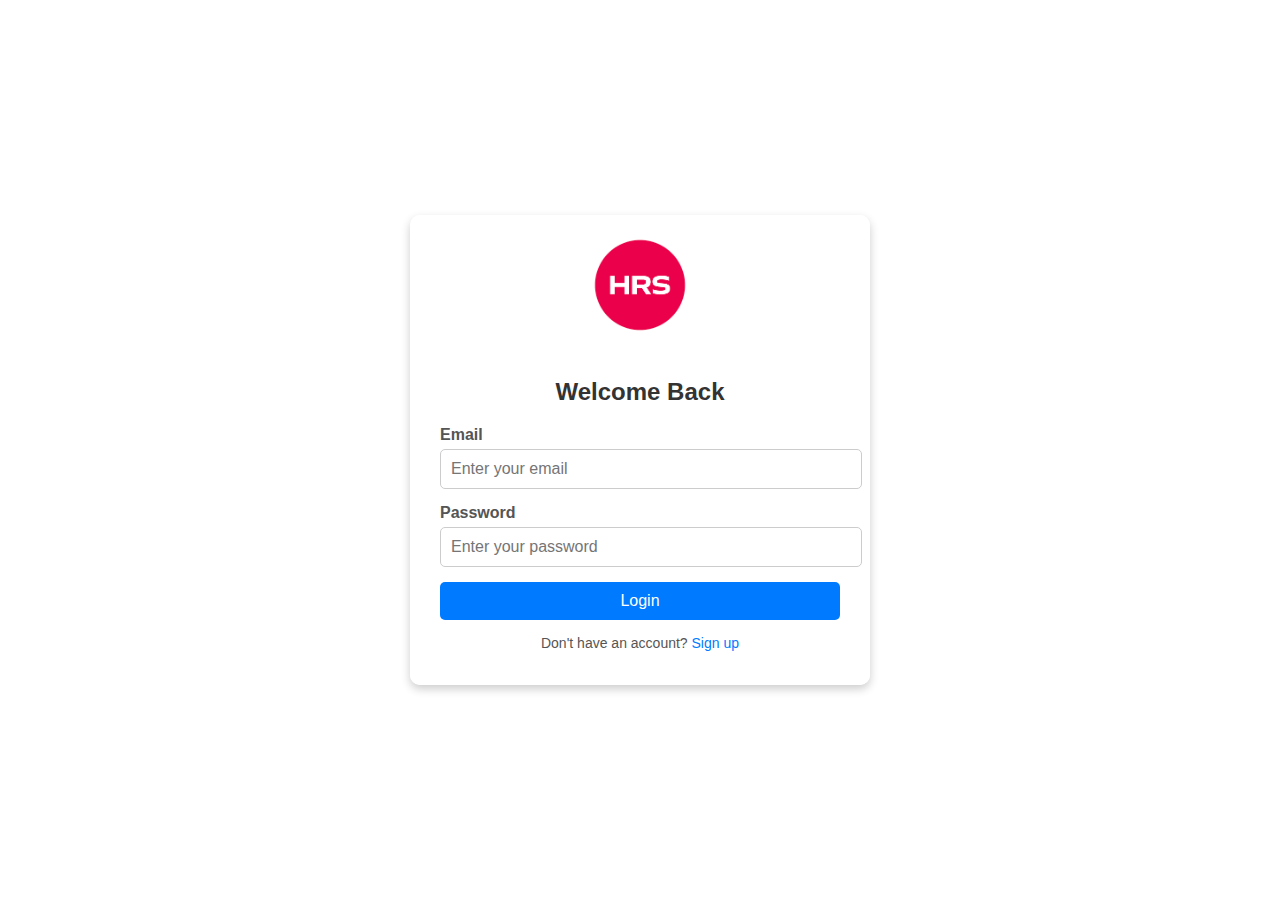
<file: loginPage/index.html>
<!DOCTYPE html>
<html lang="en">
    <head>
        <meta charset="UTF-8" />
        <meta name="viewport" content="width=device-width, initial-scale=1.0" />
        <title>Login Page</title>
        <link rel="stylesheet" href="css/styles.css" />
        <style>
            body {
                background-image: url('https://images.pexels.com/photos/6804612/pexels-photo-6804612.jpeg?auto=compress&cs=tinysrgb&w=600');
                background-size: cover;
                background-position: center;
                background-repeat: no-repeat;
                min-height: 100vh;
            }
        </style>
    </head>
    <body>
        <div class="login-container">
            <div class="login-box">
                <img src="/loginPage/images/logo.png" alt="Logo" class="logo" />
                <h2>Welcome Back</h2>
                <form action="#" method="POST">
                    <div class="input-group">
                        <label for="email">Email</label>
                        <input
                            type="email"
                            id="email"
                            name="email"
                            placeholder="Enter your email"
                            required
                        />
                    </div>
                    <div class="input-group">
                        <label for="password">Password</label>
                        <input
                            type="password"
                            id="password"
                            name="password"
                            placeholder="Enter your password"
                            required
                        />
                    </div>
                    <button type="submit" class="login-btn">Login</button>
                    <p class="signup-link">
                        Don't have an account? <a href="#">Sign up</a>
                    </p>
                </form>
            </div>
        </div>
    </body>
</html>
</file>
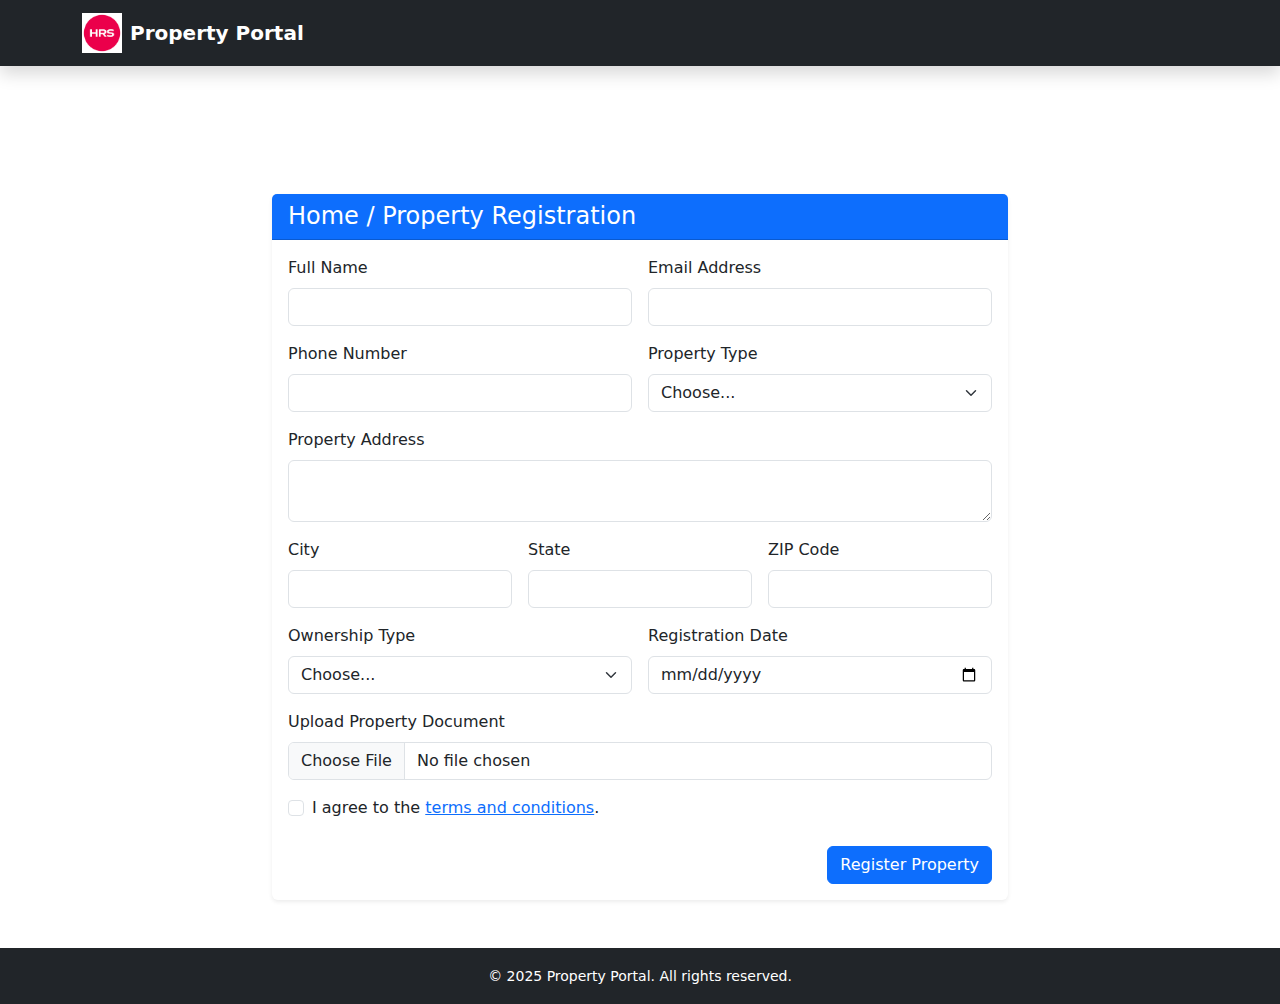
<file: RegistrationProtal/index.html>
<!DOCTYPE html>
<html lang="en">
<head>
  <meta charset="UTF-8" />
  <meta name="viewport" content="width=device-width, initial-scale=1.0"/>
  <title>Property Registration Portal</title>
  <link href="https://cdn.jsdelivr.net/npm/bootstrap@5.3.0/dist/css/bootstrap.min.css" rel="stylesheet"/>
  <link href="css/style.css" rel="stylesheet"/>
</head>
<body>

<!-- Navbar -->
<nav class="navbar navbar-expand-lg navbar-dark bg-dark shadow">
  <div class="container">
    <a class="navbar-brand fw-bold d-flex align-items-center" href="#"><img src="images/logo.png" alt="Logo" height="40" class="me-2">Property Portal</a>
  </div>
</nav>

<!-- Registration Form -->
<section class="registration-form py-5" style="background: url('https://images.pexels.com/photos/323780/pexels-photo-323780.jpeg?auto=compress&cs=tinysrgb&w=600') no-repeat center center; background-size: cover;">
  <div class="container">
    <div class="row justify-content-center">
      <div class="col-lg-8">
        <div class="card shadow-sm border-0">
          <div class="card-header bg-primary text-white">
            <h4 class="mb-0">Home / Property Registration</h4>
          </div>
          <div class="card-body">
            <form id="propertyForm" novalidate>
              <div class="row g-3">
                <div class="col-md-6">
                  <label class="form-label">Full Name</label>
                  <input type="text" class="form-control" required />
                </div>
                <div class="col-md-6">
                  <label class="form-label">Email Address</label>
                  <input type="email" class="form-control" required />
                </div>
                <div class="col-md-6">
                  <label class="form-label">Phone Number</label>
                  <input type="tel" class="form-control" required />
                </div>
                <div class="col-md-6">
                  <label class="form-label">Property Type</label>
                  <select class="form-select" required>
                    <option selected disabled value="">Choose...</option>
                    <option>Apartment</option>
                    <option>Villa</option>
                    <option>Land</option>
                    <option>Commercial</option>
                  </select>
                </div>
                <div class="col-12">
                  <label class="form-label">Property Address</label>
                  <textarea class="form-control" rows="2" required></textarea>
                </div>
                <div class="col-md-4">
                  <label class="form-label">City</label>
                  <input type="text" class="form-control" required />
                </div>
                <div class="col-md-4">
                  <label class="form-label">State</label>
                  <input type="text" class="form-control" required />
                </div>
                <div class="col-md-4">
                  <label class="form-label">ZIP Code</label>
                  <input type="text" class="form-control" required />
                </div>
                <div class="col-md-6">
                  <label class="form-label">Ownership Type</label>
                  <select class="form-select" required>
                    <option selected disabled value="">Choose...</option>
                    <option>Owned</option>
                    <option>Leased</option>
                    <option>Inherited</option>
                  </select>
                </div>
                <div class="col-md-6">
                  <label class="form-label">Registration Date</label>
                  <input type="date" class="form-control" required />
                </div>
                <div class="col-12">
                  <label class="form-label">Upload Property Document</label>
                  <input type="file" class="form-control" required />
                </div>
                <div class="col-12">
                  <div class="form-check">
                    <input class="form-check-input" type="checkbox" id="termsCheck" required />
                    <label class="form-check-label" for="termsCheck">
                      I agree to the <a href="#">terms and conditions</a>.
                    </label>
                  </div>
                </div>
              </div>
              <div class="mt-4 text-end">
                <button type="submit" class="btn btn-primary">Register Property</button>
              </div>
            </form>
          </div>
        </div>
      </div>
    </div>
  </div>
</section>

<!-- Footer -->
<footer class="bg-dark text-white text-center py-3">
  <div class="container">
    <small>&copy; 2025 Property Portal. All rights reserved.</small>
  </div>
</footer>

<script src="https://cdn.jsdelivr.net/npm/bootstrap@5.3.0/dist/js/bootstrap.bundle.min.js"></script>
<script>
  // Simple client-side form validation
  document.getElementById('propertyForm').addEventListener('submit', function (e) {
    if (!this.checkValidity()) {
      e.preventDefault();
      e.stopPropagation();
    }
    this.classList.add('was-validated');
  });
</script>
</body>
</html>
</file>
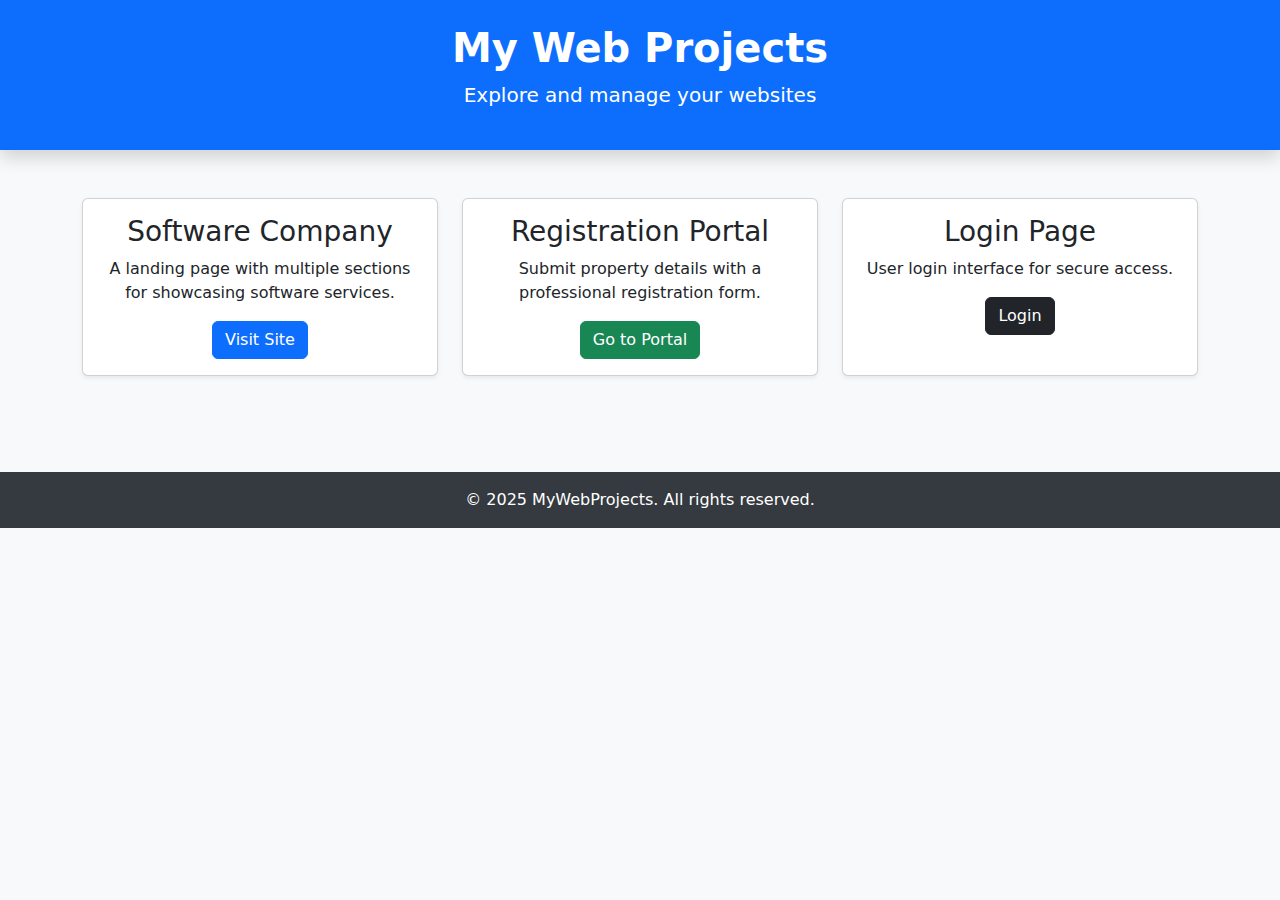
<file: Root-Tester-Hrs/index.html>
<!DOCTYPE html>
<html lang="en">
<head>
  <meta charset="UTF-8">
  <meta name="viewport" content="width=device-width, initial-scale=1">
  <title>My Web Projects</title>
  <link href="https://cdn.jsdelivr.net/npm/bootstrap@5.3.0/dist/css/bootstrap.min.css" rel="stylesheet">
  <style>
    body {
      background: #f8f9fa;
    }
    .project-card {
      transition: transform 0.2s;
    }
    .project-card:hover {
      transform: translateY(-5px);
    }
    footer {
      background: #343a40;
      color: white;
    }
  </style>
</head>
<body>

  <!-- Header -->
  <header class="bg-primary text-white py-4 shadow">
    <div class="container text-center">
      <h1 class="fw-bold">My Web Projects</h1>
      <p class="lead">Explore and manage your websites</p>
    </div>
  </header>

  <!-- Body -->
  <main class="container py-5">
    <div class="row g-4">

      <!-- Software Company -->
      <div class="col-md-4">
        <div class="card project-card shadow-sm h-100">
          <div class="card-body text-center">
            <h3 class="card-title">Software Company</h3>
            <p class="card-text">A landing page with multiple sections for showcasing software services.</p>
            <a href="SoftwareCompanyDesign/index.html" class="btn btn-primary">Visit Site</a>
          </div>
        </div>
      </div>

      <!-- Registration Portal -->
      <div class="col-md-4">
        <div class="card project-card shadow-sm h-100">
          <div class="card-body text-center">
            <h3 class="card-title">Registration Portal</h3>
            <p class="card-text">Submit property details with a professional registration form.</p>
            <a href="RegistrationProtal/index.html" class="btn btn-success">Go to Portal</a>
          </div>
        </div>
      </div>

      <!-- Login Page -->
      <div class="col-md-4">
        <div class="card project-card shadow-sm h-100">
          <div class="card-body text-center">
            <h3 class="card-title">Login Page</h3>
            <p class="card-text">User login interface for secure access.</p>
            <a href="loginPage/index.html" class="btn btn-dark">Login</a>
          </div>
        </div>
      </div>

    </div>
  </main>

  <!-- Footer -->
  <footer class="text-center py-3 mt-5">
    <div class="container">
      <p class="mb-0">© 2025 MyWebProjects. All rights reserved.</p>
    </div>
  </footer>

  <script src="https://cdn.jsdelivr.net/npm/bootstrap@5.3.0/dist/js/bootstrap.bundle.min.js"></script>
</body>
</html>
</file>
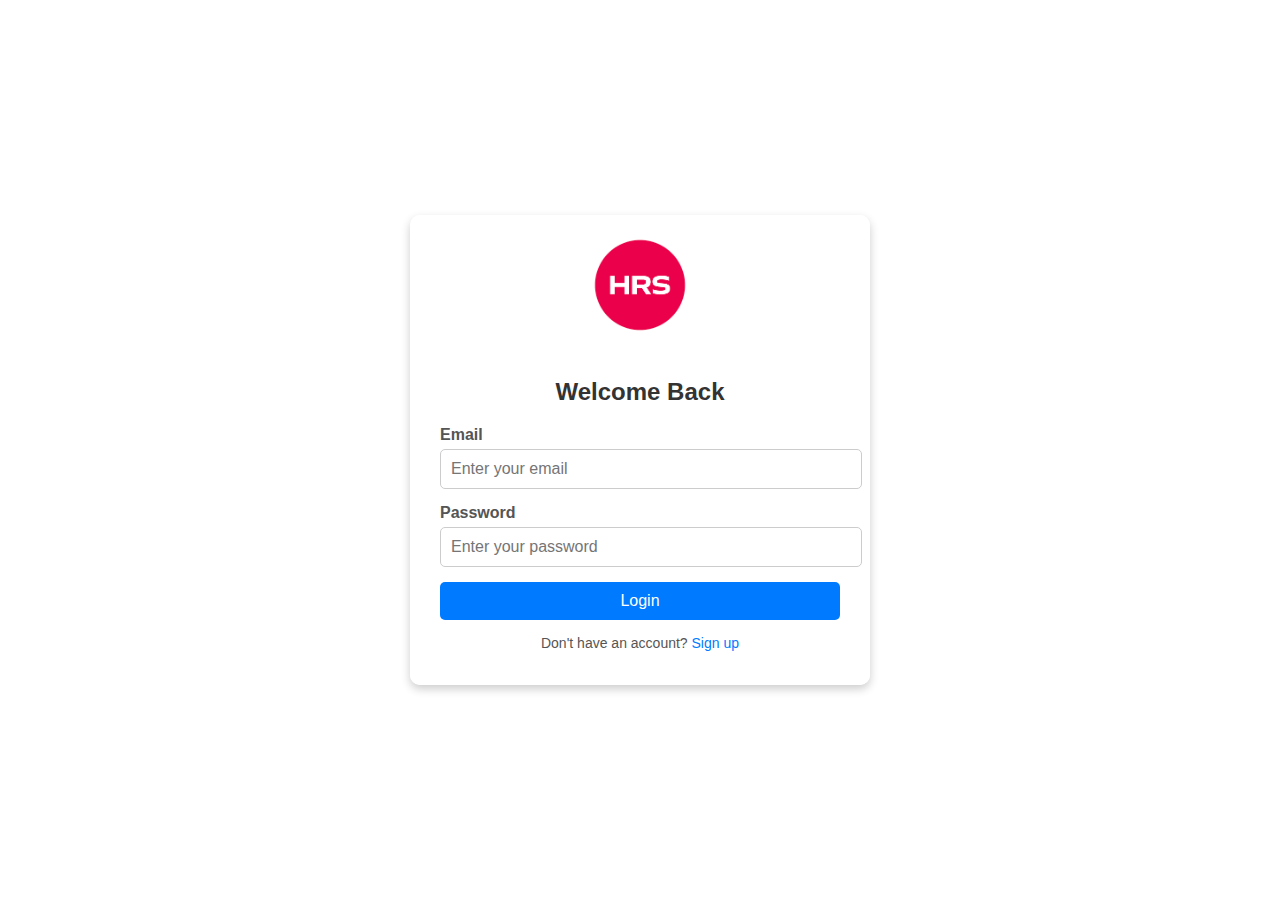
<file: Root-Tester-Hrs/loginPage/index.html>
<!DOCTYPE html>
<html lang="en">
    <head>
        <meta charset="UTF-8" />
        <meta name="viewport" content="width=device-width, initial-scale=1.0" />
        <title>Login Page</title>
        <link rel="stylesheet" href="css/styles.css" />
        <style>
            body {
                background-image: url('https://images.pexels.com/photos/6804612/pexels-photo-6804612.jpeg?auto=compress&cs=tinysrgb&w=600');
                background-size: cover;
                background-position: center;
                background-repeat: no-repeat;
                min-height: 100vh;
            }
        </style>
    </head>
    <body>
        <div class="login-container">
            <div class="login-box">
                <img src="/loginPage/images/logo.png" alt="Logo" class="logo" />
                <h2>Welcome Back</h2>
                <form action="/login" method="POST">
                    <div class="input-group">
                        <label for="email">Email</label>
                        <input
                            type="email"
                            id="email"
                            name="email"
                            placeholder="Enter your email"
                            required
                        />
                    </div>
                    <div class="input-group">
                        <label for="password">Password</label>
                        <input
                            type="password"
                            id="password"
                            name="password"
                            placeholder="Enter your password"
                            required
                        />
                    </div>
                    <button type="submit" class="login-btn">Login</button>
                    <p class="signup-link">
                        Don't have an account? <a href="#">Sign up</a>
                    </p>
                </form>
            </div>
        </div>
    </body>
</html>
</file>
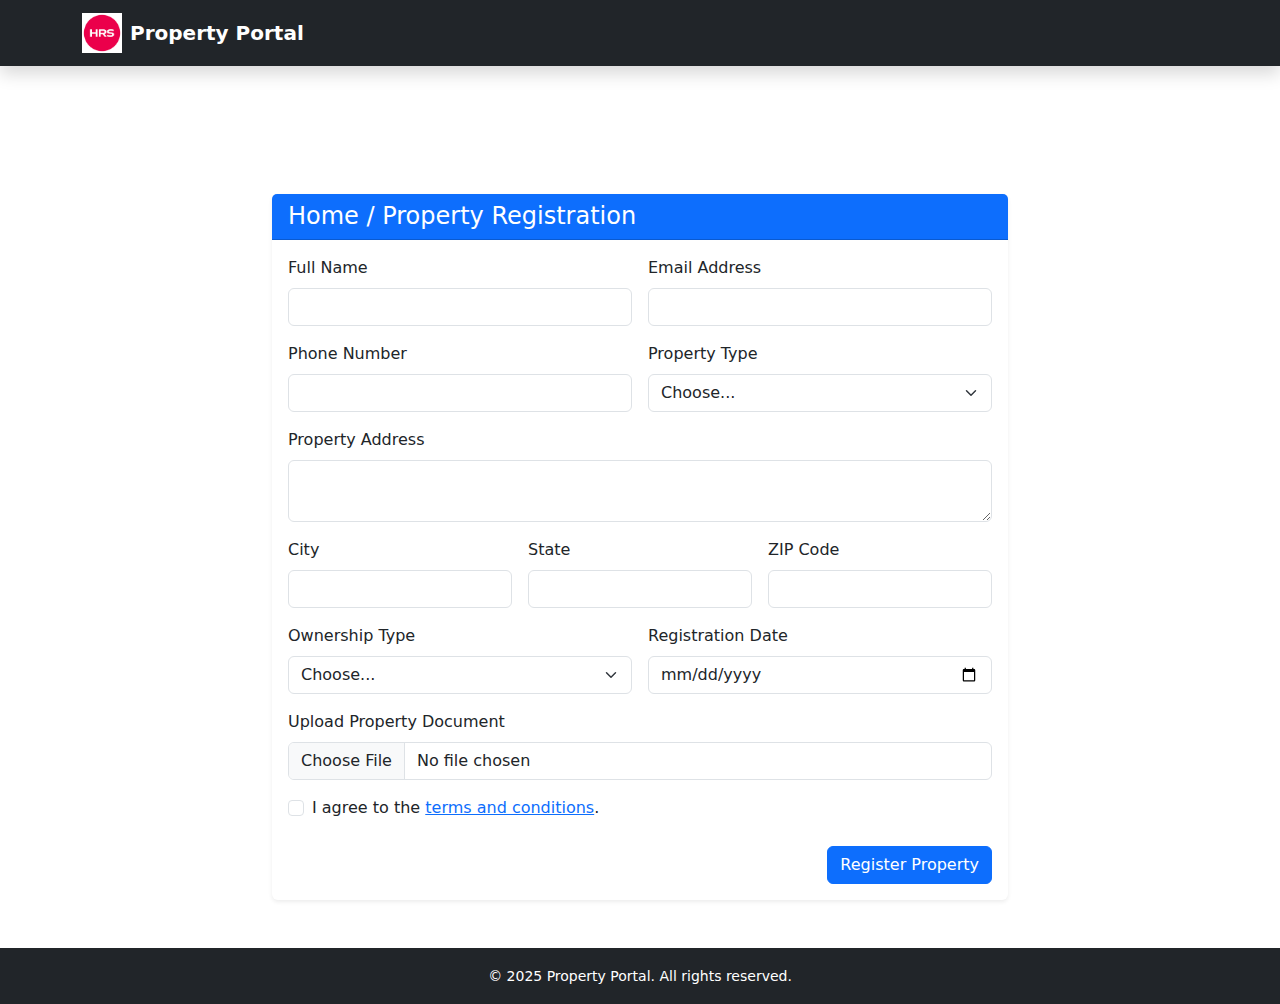
<file: Root-Tester-Hrs/RegistrationProtal/index.html>
<!DOCTYPE html>
<html lang="en">
<head>
  <meta charset="UTF-8" />
  <meta name="viewport" content="width=device-width, initial-scale=1.0"/>
  <title>Property Registration Portal</title>
  <link href="https://cdn.jsdelivr.net/npm/bootstrap@5.3.0/dist/css/bootstrap.min.css" rel="stylesheet"/>
  <link href="css/style.css" rel="stylesheet"/>
</head>
<body>

<!-- Navbar -->
<nav class="navbar navbar-expand-lg navbar-dark bg-dark shadow">
  <div class="container">
    <a class="navbar-brand fw-bold d-flex align-items-center" href="#"><img src="images/logo.png" alt="Logo" height="40" class="me-2">Property Portal</a>
  </div>
</nav>

<!-- Registration Form -->
<section class="registration-form py-5" style="background: url('https://images.pexels.com/photos/323780/pexels-photo-323780.jpeg?auto=compress&cs=tinysrgb&w=600') no-repeat center center; background-size: cover;">
  <div class="container">
    <div class="row justify-content-center">
      <div class="col-lg-8">
        <div class="card shadow-sm border-0">
          <div class="card-header bg-primary text-white">
            <h4 class="mb-0">Home / Property Registration</h4>
          </div>
          <div class="card-body">
            <form id="propertyForm" novalidate>
              <div class="row g-3">
                <div class="col-md-6">
                  <label class="form-label">Full Name</label>
                  <input type="text" class="form-control" required />
                </div>
                <div class="col-md-6">
                  <label class="form-label">Email Address</label>
                  <input type="email" class="form-control" required />
                </div>
                <div class="col-md-6">
                  <label class="form-label">Phone Number</label>
                  <input type="tel" class="form-control" required />
                </div>
                <div class="col-md-6">
                  <label class="form-label">Property Type</label>
                  <select class="form-select" required>
                    <option selected disabled value="">Choose...</option>
                    <option>Apartment</option>
                    <option>Villa</option>
                    <option>Land</option>
                    <option>Commercial</option>
                  </select>
                </div>
                <div class="col-12">
                  <label class="form-label">Property Address</label>
                  <textarea class="form-control" rows="2" required></textarea>
                </div>
                <div class="col-md-4">
                  <label class="form-label">City</label>
                  <input type="text" class="form-control" required />
                </div>
                <div class="col-md-4">
                  <label class="form-label">State</label>
                  <input type="text" class="form-control" required />
                </div>
                <div class="col-md-4">
                  <label class="form-label">ZIP Code</label>
                  <input type="text" class="form-control" required />
                </div>
                <div class="col-md-6">
                  <label class="form-label">Ownership Type</label>
                  <select class="form-select" required>
                    <option selected disabled value="">Choose...</option>
                    <option>Owned</option>
                    <option>Leased</option>
                    <option>Inherited</option>
                  </select>
                </div>
                <div class="col-md-6">
                  <label class="form-label">Registration Date</label>
                  <input type="date" class="form-control" required />
                </div>
                <div class="col-12">
                  <label class="form-label">Upload Property Document</label>
                  <input type="file" class="form-control" required />
                </div>
                <div class="col-12">
                  <div class="form-check">
                    <input class="form-check-input" type="checkbox" id="termsCheck" required />
                    <label class="form-check-label" for="termsCheck">
                      I agree to the <a href="#">terms and conditions</a>.
                    </label>
                  </div>
                </div>
              </div>
              <div class="mt-4 text-end">
                <!-- Button trigger modal -->
<button type="button" class="btn btn-primary" data-bs-toggle="modal" data-bs-target="#exampleModal">
  Register Property
</button>

<!-- Modal -->
<div class="modal fade" id="exampleModal" tabindex="-1" aria-labelledby="exampleModalLabel" aria-hidden="true">
  <div class="modal-dialog">
    <div class="modal-content">
      <div class="modal-header">
        <h1 class="modal-title fs-5" id="exampleModalLabel">Are you sure to Register ?</h1>
        <button type="button" class="btn-close" data-bs-dismiss="modal" aria-label="Close"></button>
      </div>
      <div class="modal-body">
        This is the Property you had choosen to buy.
      </div>
      <div class="modal-footer">
        <button type="button" class="btn btn-secondary" data-bs-dismiss="modal">Close</button>
        <button type="button" class="btn btn-primary">Save changes</button>
      </div>
    </div>
  </div>
</div>
              </div>
            </form>
          </div>
        </div>
      </div>
    </div>
  </div>
</section>

<!-- Footer -->
<footer class="bg-dark text-white text-center py-3">
  <div class="container">
    <small>&copy; 2025 Property Portal. All rights reserved.</small>
  </div>
</footer>

<script src="https://cdn.jsdelivr.net/npm/bootstrap@5.3.0/dist/js/bootstrap.bundle.min.js"></script>
<script>
  // Simple client-side form validation
  document.getElementById('propertyForm').addEventListener('submit', function (e) {
    if (!this.checkValidity()) {
      e.preventDefault();
      e.stopPropagation();
    }
    this.classList.add('was-validated');
  });
</script>
</body>
</html>
</file>
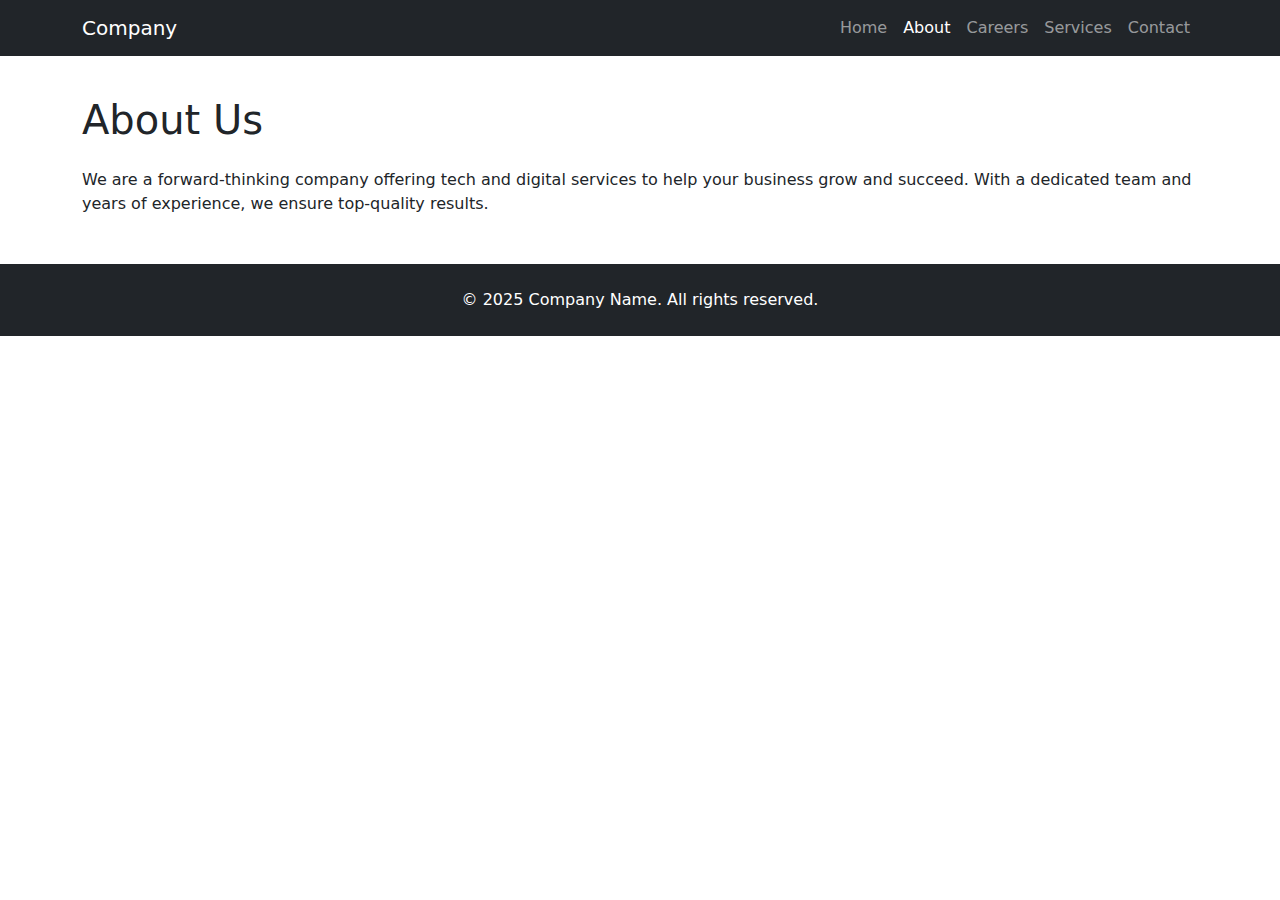
<file: SoftwareCompanyDesign/about.html>
<!DOCTYPE html>
<html lang="en">
<head>
  <meta charset="UTF-8" />
  <meta name="viewport" content="width=device-width, initial-scale=1.0"/>
  <title>About Us</title>
  <link href="https://cdn.jsdelivr.net/npm/bootstrap@5.3.0/dist/css/bootstrap.min.css" rel="stylesheet"/>
  <link href="css/style.css" rel="stylesheet"/>
</head>
<body>
<nav class="navbar navbar-expand-lg navbar-dark bg-dark fixed-top">
  <div class="container">
    <a class="navbar-brand" href="index.html">Company</a>
    <button class="navbar-toggler" type="button" data-bs-toggle="collapse" data-bs-target="#navbarNav">
      <span class="navbar-toggler-icon"></span>
    </button>
    <div class="collapse navbar-collapse" id="navbarNav">
      <ul class="navbar-nav ms-auto">
        <li class="nav-item"><a class="nav-link" href="index.html">Home</a></li>
        <li class="nav-item"><a class="nav-link active" href="about.html">About</a></li>
        <li class="nav-item"><a class="nav-link" href="careers.html">Careers</a></li>
        <li class="nav-item"><a class="nav-link" href="services.html">Services</a></li>
        <li class="nav-item"><a class="nav-link" href="contact.html">Contact</a></li>
      </ul>
    </div>
  </div>
</nav>

<div class="container mt-5 pt-5">
  <h1 class="mb-4">About Us</h1>
  <p>We are a forward-thinking company offering tech and digital services to help your business grow and succeed. With a dedicated team and years of experience, we ensure top-quality results.</p>
</div>

<footer class="bg-dark text-white text-center py-4 mt-5">
  <div class="container">
    <p class="mb-0">&copy; 2025 Company Name. All rights reserved.</p>
  </div>
</footer>
</body>
</html>
</file>
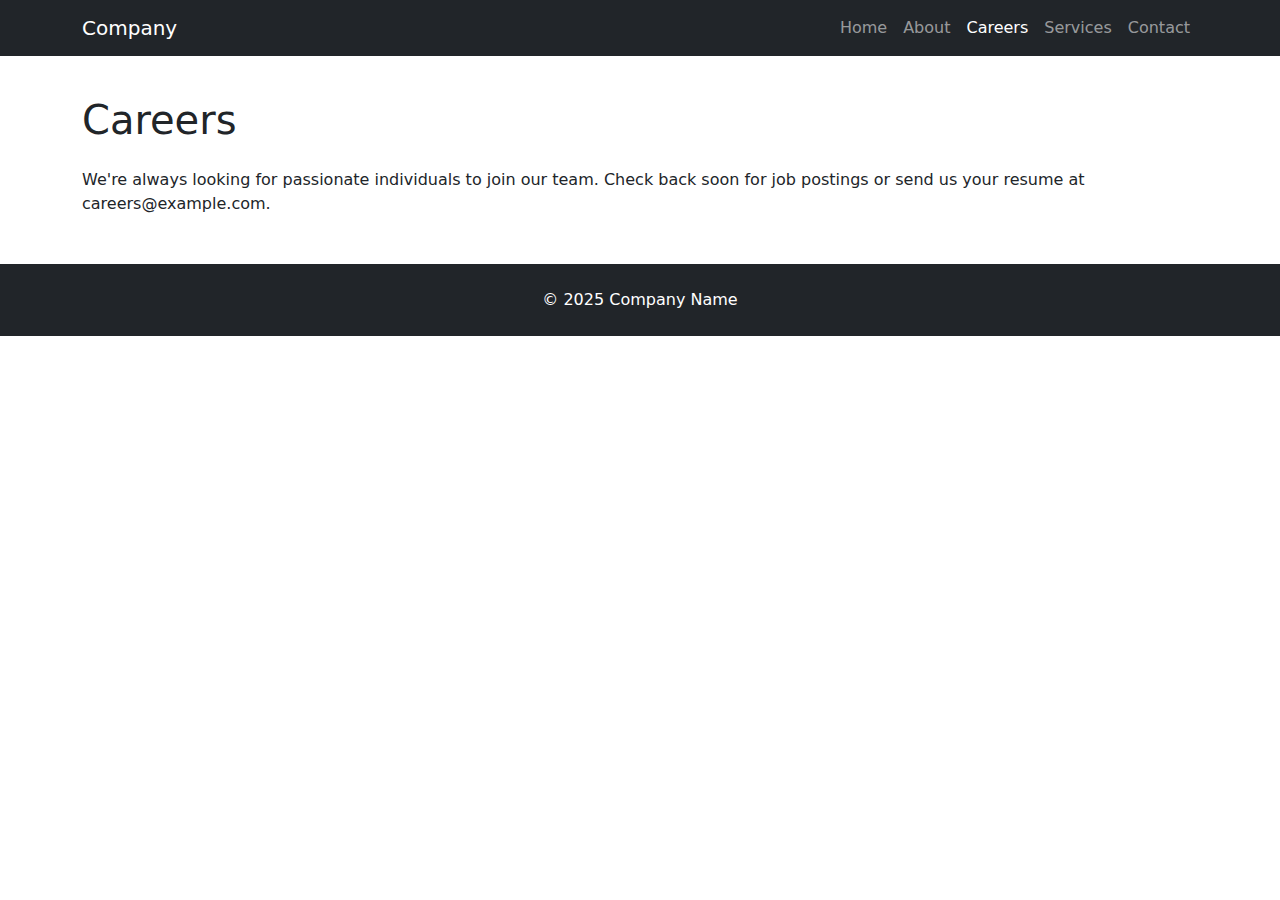
<file: SoftwareCompanyDesign/carriers.html>
<!DOCTYPE html>
<html lang="en">
<head>
  <meta charset="UTF-8" />
  <meta name="viewport" content="width=device-width, initial-scale=1.0"/>
  <title>Careers</title>
  <link href="https://cdn.jsdelivr.net/npm/bootstrap@5.3.0/dist/css/bootstrap.min.css" rel="stylesheet"/>
  <link href="css/style.css" rel="stylesheet"/>
</head>
<body>
<nav class="navbar navbar-expand-lg navbar-dark bg-dark fixed-top">
  <div class="container">
    <a class="navbar-brand" href="index.html">Company</a>
    <button class="navbar-toggler" type="button" data-bs-toggle="collapse" data-bs-target="#navbarNav">
      <span class="navbar-toggler-icon"></span>
    </button>
    <div class="collapse navbar-collapse" id="navbarNav">
      <ul class="navbar-nav ms-auto">
        <li class="nav-item"><a class="nav-link" href="index.html">Home</a></li>
        <li class="nav-item"><a class="nav-link" href="about.html">About</a></li>
        <li class="nav-item"><a class="nav-link active" href="careers.html">Careers</a></li>
        <li class="nav-item"><a class="nav-link" href="services.html">Services</a></li>
        <li class="nav-item"><a class="nav-link" href="contact.html">Contact</a></li>
      </ul>
    </div>
  </div>
</nav>

<div class="container mt-5 pt-5">
  <h1 class="mb-4">Careers</h1>
  <p>We're always looking for passionate individuals to join our team. Check back soon for job postings or send us your resume at careers@example.com.</p>
</div>

<footer class="bg-dark text-white text-center py-4 mt-5">
  <div class="container">
    <p class="mb-0">&copy; 2025 Company Name
</file>
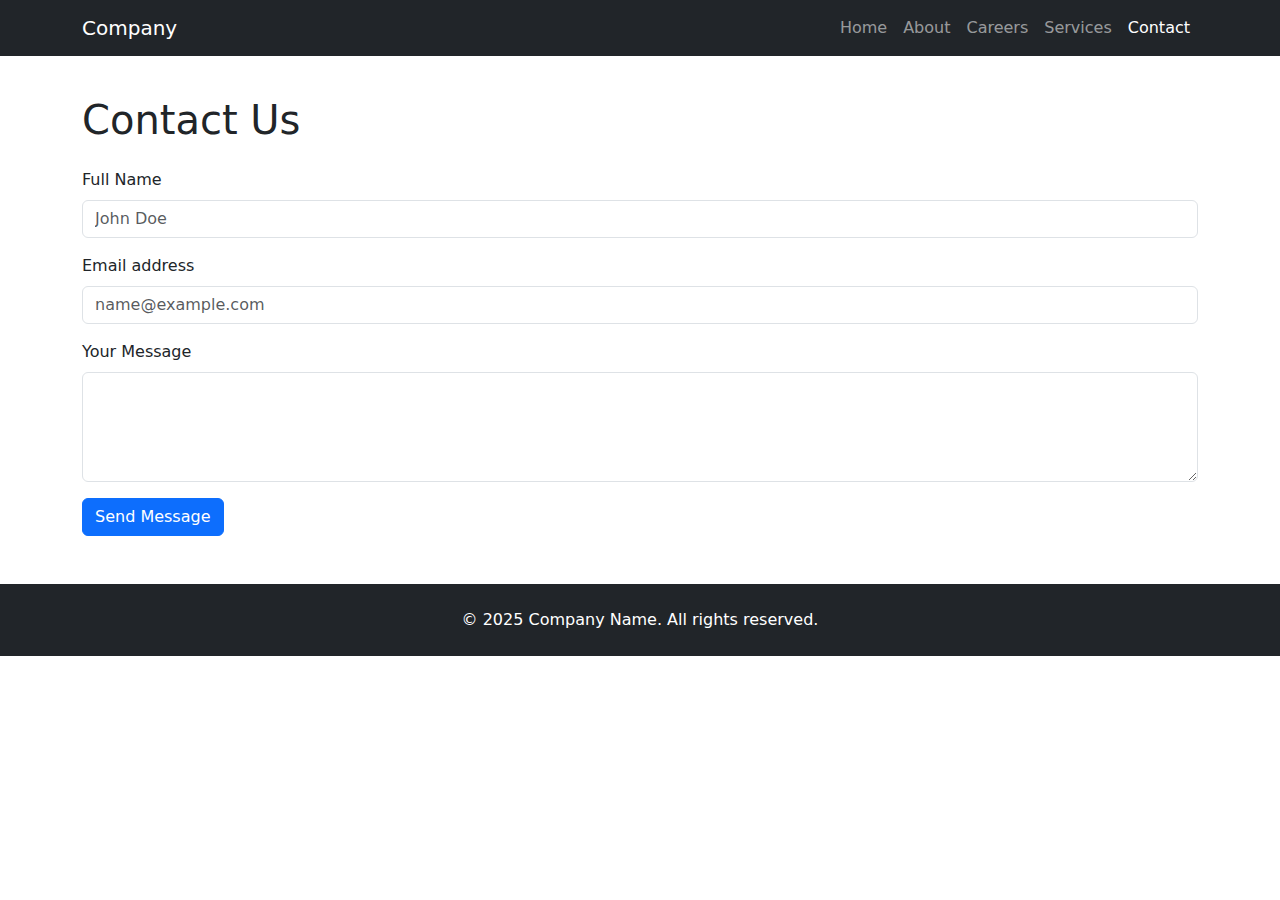
<file: SoftwareCompanyDesign/contact.html>
<!DOCTYPE html>
<html lang="en">
<head>
  <meta charset="UTF-8" />
  <meta name="viewport" content="width=device-width, initial-scale=1.0"/>
  <title>Contact Us</title>
  <link href="https://cdn.jsdelivr.net/npm/bootstrap@5.3.0/dist/css/bootstrap.min.css" rel="stylesheet"/>
  <link href="css/style.css" rel="stylesheet"/>
</head>
<body>
<nav class="navbar navbar-expand-lg navbar-dark bg-dark fixed-top">
  <div class="container">
    <a class="navbar-brand" href="index.html">Company</a>
    <button class="navbar-toggler" type="button" data-bs-toggle="collapse" data-bs-target="#navbarNav">
      <span class="navbar-toggler-icon"></span>
    </button>
    <div class="collapse navbar-collapse" id="navbarNav">
      <ul class="navbar-nav ms-auto">
        <li class="nav-item"><a class="nav-link" href="index.html">Home</a></li>
        <li class="nav-item"><a class="nav-link" href="about.html">About</a></li>
        <li class="nav-item"><a class="nav-link" href="careers.html">Careers</a></li>
        <li class="nav-item"><a class="nav-link" href="services.html">Services</a></li>
        <li class="nav-item"><a class="nav-link active" href="contact.html">Contact</a></li>
      </ul>
    </div>
  </div>
</nav>

<div class="container mt-5 pt-5">
  <h1 class="mb-4">Contact Us</h1>
  <form>
    <div class="mb-3">
      <label for="name" class="form-label">Full Name</label>
      <input type="text" class="form-control" id="name" placeholder="John Doe" required>
    </div>
    <div class="mb-3">
      <label for="email" class="form-label">Email address</label>
      <input type="email" class="form-control" id="email" placeholder="name@example.com" required>
    </div>
    <div class="mb-3">
      <label for="message" class="form-label">Your Message</label>
      <textarea class="form-control" id="message" rows="4" required></textarea>
    </div>
    <button type="submit" class="btn btn-primary">Send Message</button>
  </form>
</div>

<footer class="bg-dark text-white text-center py-4 mt-5">
  <div class="container">
    <p class="mb-0">&copy; 2025 Company Name. All rights reserved.</p>
  </div>
</footer>
</body>
</html>
</file>
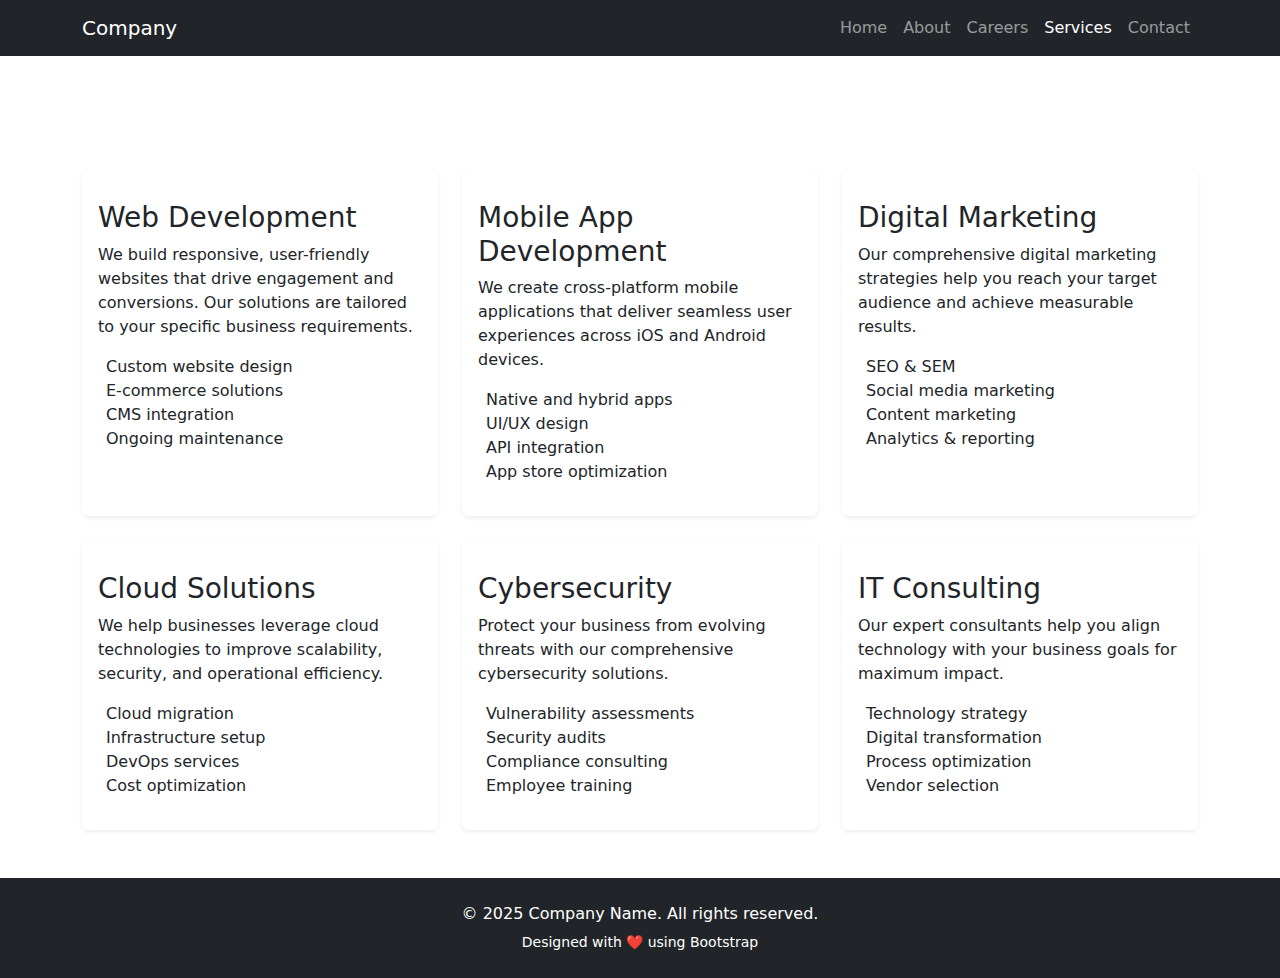
<file: SoftwareCompanyDesign/services.html>
<!DOCTYPE html>
<html lang="en">
<head>
    <meta charset="UTF-8">
    <meta name="viewport" content="width=device-width, initial-scale=1.0">
    <title>Company Name - Services</title>
    <link href="https://cdn.jsdelivr.net/npm/bootstrap@5.3.0/dist/css/bootstrap.min.css" rel="stylesheet">
    <link href="css/style.css" rel="stylesheet">
</head>
<body>
    <nav class="navbar navbar-expand-lg navbar-dark bg-dark fixed-top">
        <div class="container">
            <a class="navbar-brand" href="index.html">Company</a>
            <button class="navbar-toggler" type="button" data-bs-toggle="collapse" data-bs-target="#navbarNav">
                <span class="navbar-toggler-icon"></span>
            </button>
            <div class="collapse navbar-collapse" id="navbarNav">
                <ul class="navbar-nav ms-auto">
                    <li class="nav-item">
                        <a class="nav-link" href="index.html">Home</a>
                    </li>
                    <li class="nav-item">
                        <a class="nav-link" href="about.html">About</a>
                    </li>
                    <li class="nav-item">
                        <a class="nav-link" href="careers.html">Careers</a>
                    </li>
                    <li class="nav-item">
                        <a class="nav-link active" href="services.html">Services</a>
                    </li>
                    <li class="nav-item">
                        <a class="nav-link" href="contact.html">Contact</a>
                    </li>
                </ul>
            </div>
        </div>
    </nav>

    <header class="services-hero d-flex align-items-center">
        <div class="container text-white">
            <h1 class="display-4 fw-bold">Our Services</h1>
            <p class="lead">Comprehensive solutions tailored to your business needs</p>
        </div>
    </header>

    <section class="py-5">
        <div class="container">
            <div class="row g-4">
                <div class="col-md-6 col-lg-4">
                    <div class="card h-100 border-0 shadow-sm">
                        <div class="card-body">
                            <div class="service-icon mb-3">
                                <i class="bi bi-laptop fs-1 text-primary"></i>
                            </div>
                            <h3 class="card-title">Web Development</h3>
                            <p class="card-text">We build responsive, user-friendly websites that drive engagement and conversions. Our solutions are tailored to your specific business requirements.</p>
                            <ul class="list-unstyled">
                                <li><i class="bi bi-check text-primary me-2"></i> Custom website design</li>
                                <li><i class="bi bi-check text-primary me-2"></i> E-commerce solutions</li>
                                <li><i class="bi bi-check text-primary me-2"></i> CMS integration</li>
                                <li><i class="bi bi-check text-primary me-2"></i> Ongoing maintenance</li>
                            </ul>
                        </div>
                    </div>
                </div>
                <div class="col-md-6 col-lg-4">
                    <div class="card h-100 border-0 shadow-sm">
                        <div class="card-body">
                            <div class="service-icon mb-3">
                                <i class="bi bi-phone fs-1 text-primary"></i>
                            </div>
                            <h3 class="card-title">Mobile App Development</h3>
                            <p class="card-text">We create cross-platform mobile applications that deliver seamless user experiences across iOS and Android devices.</p>
                            <ul class="list-unstyled">
                                <li><i class="bi bi-check text-primary me-2"></i> Native and hybrid apps</li>
                                <li><i class="bi bi-check text-primary me-2"></i> UI/UX design</li>
                                <li><i class="bi bi-check text-primary me-2"></i> API integration</li>
                                <li><i class="bi bi-check text-primary me-2"></i> App store optimization</li>
                            </ul>
                        </div>
                    </div>
                </div>
                <div class="col-md-6 col-lg-4">
                    <div class="card h-100 border-0 shadow-sm">
                        <div class="card-body">
                            <div class="service-icon mb-3">
                                <i class="bi bi-graph-up fs-1 text-primary"></i>
                            </div>
                            <h3 class="card-title">Digital Marketing</h3>
                            <p class="card-text">Our comprehensive digital marketing strategies help you reach your target audience and achieve measurable results.</p>
                            <ul class="list-unstyled">
                                <li><i class="bi bi-check text-primary me-2"></i> SEO & SEM</li>
                                <li><i class="bi bi-check text-primary me-2"></i> Social media marketing</li>
                                <li><i class="bi bi-check text-primary me-2"></i> Content marketing</li>
                                <li><i class="bi bi-check text-primary me-2"></i> Analytics & reporting</li>
                            </ul>
                        </div>
                    </div>
                </div>
                <div class="col-md-6 col-lg-4">
                    <div class="card h-100 border-0 shadow-sm">
                        <div class="card-body">
                            <div class="service-icon mb-3">
                                <i class="bi bi-cloud fs-1 text-primary"></i>
                            </div>
                            <h3 class="card-title">Cloud Solutions</h3>
                            <p class="card-text">We help businesses leverage cloud technologies to improve scalability, security, and operational efficiency.</p>
                            <ul class="list-unstyled">
                                <li><i class="bi bi-check text-primary me-2"></i> Cloud migration</li>
                                <li><i class="bi bi-check text-primary me-2"></i> Infrastructure setup</li>
                                <li><i class="bi bi-check text-primary me-2"></i> DevOps services</li>
                                <li><i class="bi bi-check text-primary me-2"></i> Cost optimization</li>
                            </ul>
                        </div>
                    </div>
                </div>
                <div class="col-md-6 col-lg-4">
                    <div class="card h-100 border-0 shadow-sm">
                        <div class="card-body">
                            <div class="service-icon mb-3">
                                <i class="bi bi-shield-check fs-1 text-primary"></i>
                            </div>
                            <h3 class="card-title">Cybersecurity</h3>
                            <p class="card-text">Protect your business from evolving threats with our comprehensive cybersecurity solutions.</p>
                            <ul class="list-unstyled">
                                <li><i class="bi bi-check text-primary me-2"></i> Vulnerability assessments</li>
                                <li><i class="bi bi-check text-primary me-2"></i> Security audits</li>
                                <li><i class="bi bi-check text-primary me-2"></i> Compliance consulting</li>
                                <li><i class="bi bi-check text-primary me-2"></i> Employee training</li>
                            </ul>
                        </div>
                    </div>
                </div>
                <div class="col-md-6 col-lg-4">
                    <div class="card h-100 border-0 shadow-sm">
                        <div class="card-body">
                            <div class="service-icon mb-3">
                                <i class="bi bi-people fs-1 text-primary"></i>
                            </div>
                            <h3 class="card-title">IT Consulting</h3>
                            <p class="card-text">Our expert consultants help you align technology with your business goals for maximum impact.</p>
                            <ul class="list-unstyled">
                                <li><i class="bi bi-check text-primary me-2"></i> Technology strategy</li>
                                <li><i class="bi bi-check text-primary me-2"></i> Digital transformation</li>
                                <li><i class="bi bi-check text-primary me-2"></i> Process optimization</li>
                                <li><i class="bi bi-check text-primary me-2"></i> Vendor selection</li>
                            </ul>
                        </div>
                    </div>
                </div>
            </div>
        </div>
    </div>
</div>
</section>

<!-- Footer -->
<footer class="bg-dark text-white text-center py-4">
<div class="container">
    <p class="mb-1">&copy; 2025 Company Name. All rights reserved.</p>
    <small>Designed with ❤️ using Bootstrap</small>
</div>
</footer>

<!-- Bootstrap JS Bundle -->
<script src="https://cdn.jsdelivr.net/npm/bootstrap@5.3.0/dist/js/bootstrap.bundle.min.js"></script>
</body>
</html>
</file>
<file: loginPage/css/styles.css>
body {
    margin: 0;
    font-family: Arial, sans-serif;
    background: url('background.jpg') no-repeat center center fixed;
    background-size: cover;
    display: flex;
    justify-content: center;
    align-items: center;
    height: 100vh;
}

.login-container {
    display: flex;
    justify-content: center;
    align-items: center;
    width: 100%;
    height: 100%;
}

.login-box {
    background: rgba(255, 255, 255, 0.9);
    padding: 20px 30px;
    border-radius: 10px;
    box-shadow: 0 4px 10px rgba(0, 0, 0, 0.2);
    text-align: center;
    width: 100%;
    max-width: 400px;
}

.logo {
    width: 100px;
    margin-bottom: 20px;
    border-radius: 50%;
}

h2 {
    margin-bottom: 20px;
    color: #333;
}

.input-group {
    margin-bottom: 15px;
    text-align: left;
}

.input-group label {
    display: block;
    margin-bottom: 5px;
    font-weight: bold;
    color: #555;
}

.input-group input {
    width: 100%;
    padding: 10px;
    border: 1px solid #ccc;
    border-radius: 5px;
    font-size: 16px;
}

.login-btn {
    width: 100%;
    padding: 10px;
    background-color: #007BFF;
    color: white;
    border: none;
    border-radius: 5px;
    font-size: 16px;
    cursor: pointer;
    transition: background-color 0.3s ease;
}

.login-btn:hover {
    background-color: #0056b3;
}

.signup-link {
    margin-top: 15px;
    font-size: 14px;
    color: #555;
}

.signup-link a {
    color: #007BFF;
    text-decoration: none;
}

.signup-link a:hover {
    text-decoration: underline;
}
</file>
<file: RegistrationProtal/css/style.css>
.registration-form {
  margin-top: 80px;
}
</file>
<file: Root-Tester-Hrs/loginPage/css/styles.css>
body {
    margin: 0;
    font-family: Arial, sans-serif;
    background: url('background.jpg') no-repeat center center fixed;
    background-size: cover;
    display: flex;
    justify-content: center;
    align-items: center;
    height: 100vh;
}

.login-container {
    display: flex;
    justify-content: center;
    align-items: center;
    width: 100%;
    height: 100%;
}

.login-box {
    background: rgba(255, 255, 255, 0.9);
    padding: 20px 30px;
    border-radius: 10px;
    box-shadow: 0 4px 10px rgba(0, 0, 0, 0.2);
    text-align: center;
    width: 100%;
    max-width: 400px;
}

.logo {
    width: 100px;
    margin-bottom: 20px;
    border-radius: 50%;
}

h2 {
    margin-bottom: 20px;
    color: #333;
}

.input-group {
    margin-bottom: 15px;
    text-align: left;
}

.input-group label {
    display: block;
    margin-bottom: 5px;
    font-weight: bold;
    color: #555;
}

.input-group input {
    width: 100%;
    padding: 10px;
    border: 1px solid #ccc;
    border-radius: 5px;
    font-size: 16px;
}

.login-btn {
    width: 100%;
    padding: 10px;
    background-color: #007BFF;
    color: white;
    border: none;
    border-radius: 5px;
    font-size: 16px;
    cursor: pointer;
    transition: background-color 0.3s ease;
}

.login-btn:hover {
    background-color: #0056b3;
}

.signup-link {
    margin-top: 15px;
    font-size: 14px;
    color: #555;
}

.signup-link a {
    color: #007BFF;
    text-decoration: none;
}

.signup-link a:hover {
    text-decoration: underline;
}
</file>
<file: Root-Tester-Hrs/RegistrationProtal/css/style.css>
.registration-form {
  margin-top: 80px;
}
</file>
<file: SoftwareCompanyDesign/css/style.css>
.hero-section {
  height: 100vh;
  background: linear-gradient(to right, #0056b3, #007bff);
  display: flex;
  justify-content: center;
  align-items: center;
  padding-top: 80px;
}

.cta-section {
  background: linear-gradient(to right, #007bff, #00bfff);
}
</file>
